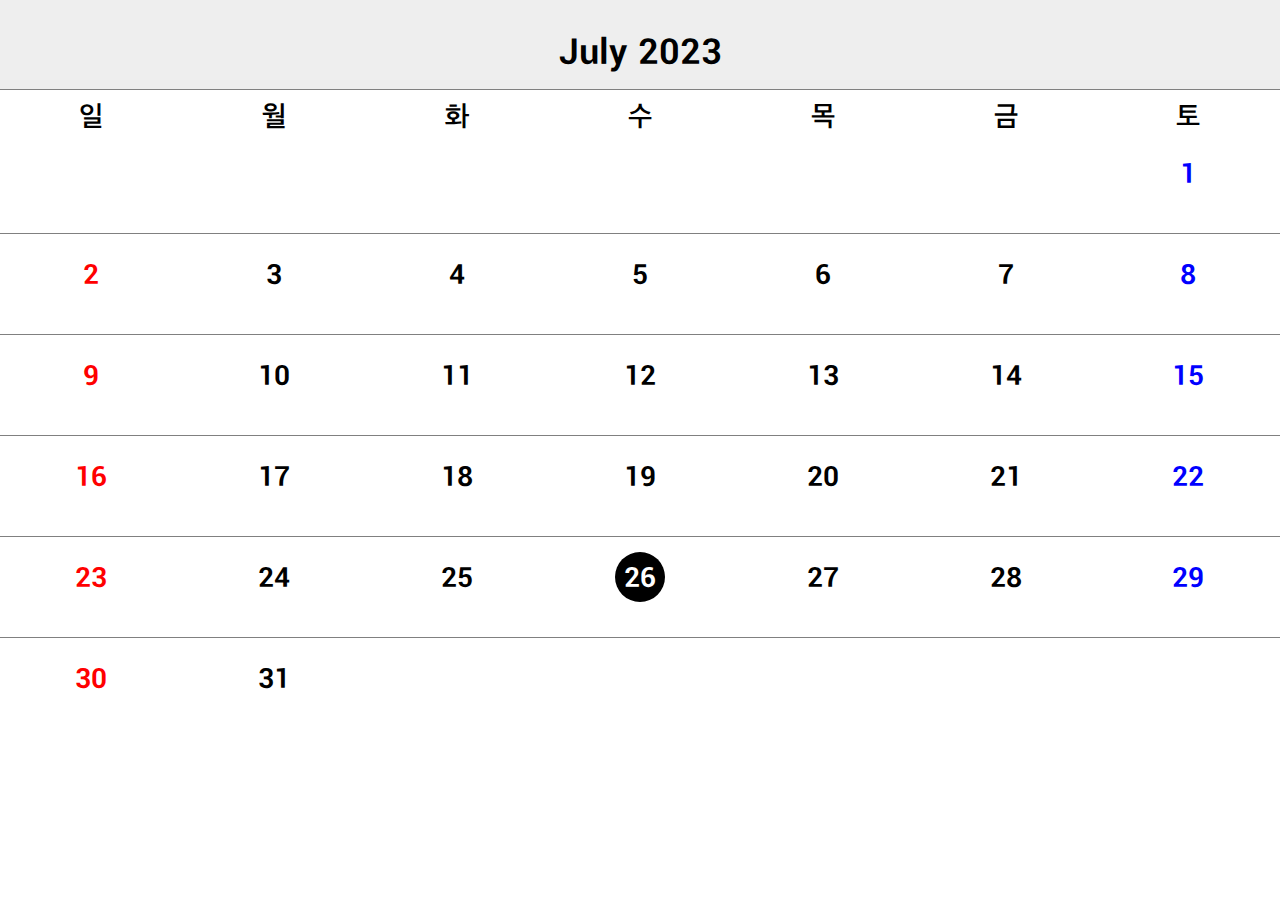
<file: index.html>
<meta name="viewport" content="user-scalable=no" />
<link rel="stylesheet" type="text/css" href="./css/font.css">
<link rel="stylesheet" type="text/css" href="./css/calendar.css">

<html>
    <div class="calendar">
        <input class="month" type="month"></input>
        <div class="days">
            <span>일</span>
            <span>월</span>
            <span>화</span>
            <span>수</span>
            <span>목</span>
            <span>금</span>
            <span>토</span>
        </div>
        <div class="wrapper-container-date">
            <div class="container-dates">
                <div class="container-date prev"></div>
                <div class="container-date"></div>
                <div class="container-date next"></div>
            </div>
        </div>
    </div>
</html>


<script src="./js/calendar.js"></script>
</file>
<file: css/font.css>
@font-face {
    font-family: 'AppleSDGothicNeo';
    src: url('./font.woff') format('woff');
    font-weight: normal;
    font-style: normal;
}
</file>
<file: css/calendar.css>
* {
    -webkit-tap-highlight-color: transparent;
}
html {
    overflow: hidden;
}
body {
    font-family: 'AppleSDGothicNeo';
    margin: 0px;
}
.calendar {
    width: 100%;
    font-size: 28px;
}
.month {
    font-family: 'AppleSDGothicNeo';
    width: 100%;
    border: none;
    outline: none;
    text-align: center;
    font-size: 36px;
    border-bottom: 1px solid gray;
    padding-bottom: 15px;
    padding-top: 30px;
    margin-bottom: 10px;
    background-color: #eeeeee;
}
.month::-webkit-calendar-picker-indicator {
    position: absolute;
    background: transparent;
    color: transparent;
    cursor: pointer;
    height: auto;
    top: 0;
    bottom: 0;
    right: 0;
    left: 0;
    width: auto;
}
.days {
    display: flex;
}
.days > * {
    width: calc(100% / 7);
    display: flex;
    align-items: center;
    justify-content: center;
}
.container-date {
    display: flex;
    flex-wrap: wrap;
}
.container-date > * {
    width: calc(100% / 7);
    height: 100px;
    display: flex;
    align-items: center;
    justify-content: center;
    flex-direction: column;
    border-bottom: 1px solid gray;
}
.date:nth-child(7n) {
    color:blue;
}
.date:nth-child(7n + 1) {
    color:red;
}
.date > *:nth-child(1) {
    margin-top: -15px;
}
.date > *:nth-child(2) {
    padding-top: 5px;
    font-size: 12px;
}
.date > * {
    pointer-events: none;
}
.otherMonth {
    opacity: 0.6;
}
.selected > div:nth-child(1) {
    position: relative;
    color: white !important;
    opacity: 1;
}
.selected > div:nth-child(1)::before {
    position: absolute;
    top: 50%;
    left: 50%;
    z-index: -1;
    width: 50px;
    height: 50px;
    background-color: black;
    border-radius: 50%;
    transform: translate(-50%, -50%);
    content: '';
}

.wrapper-container-date {
    overflow:hidden;
    height: 600px;
}

.container-dates {
    position: relative;
    top: -505px;
    &.snap {
        transition: 0.25s;
    }
}
</file>
